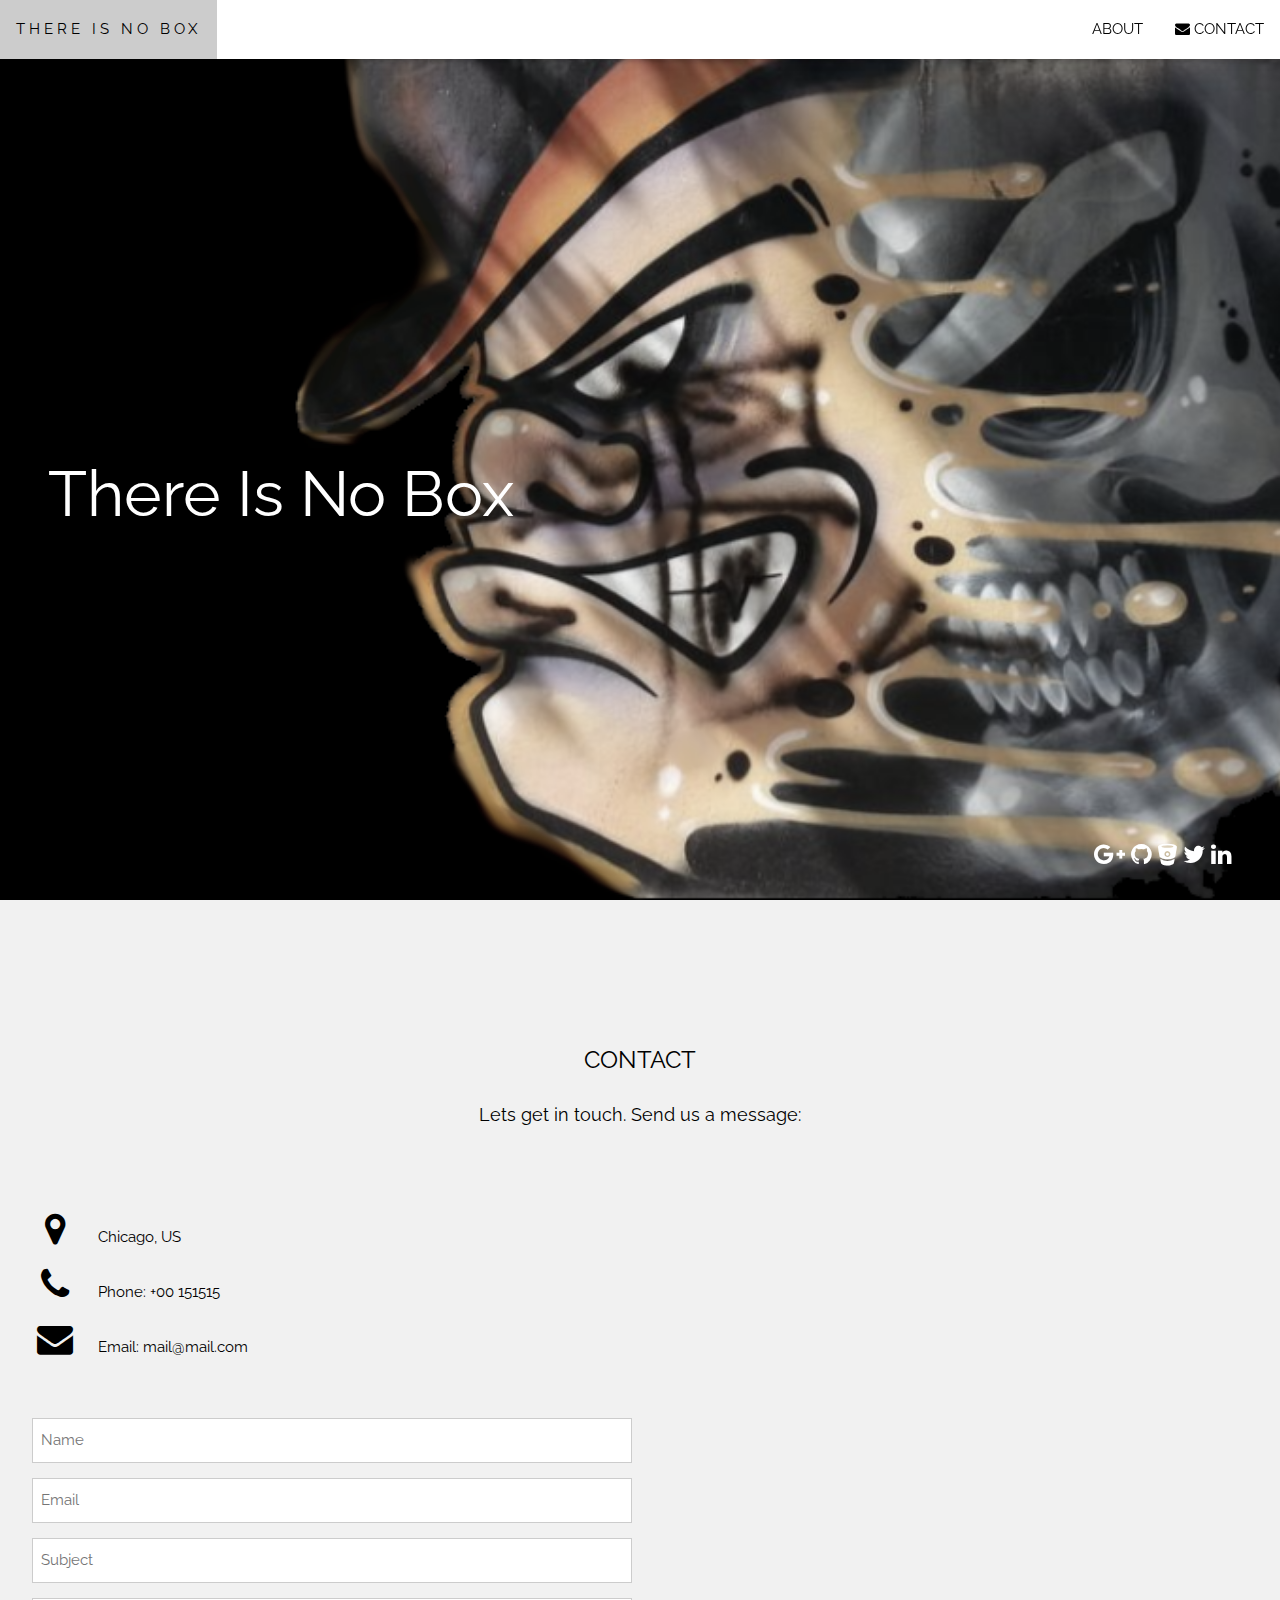
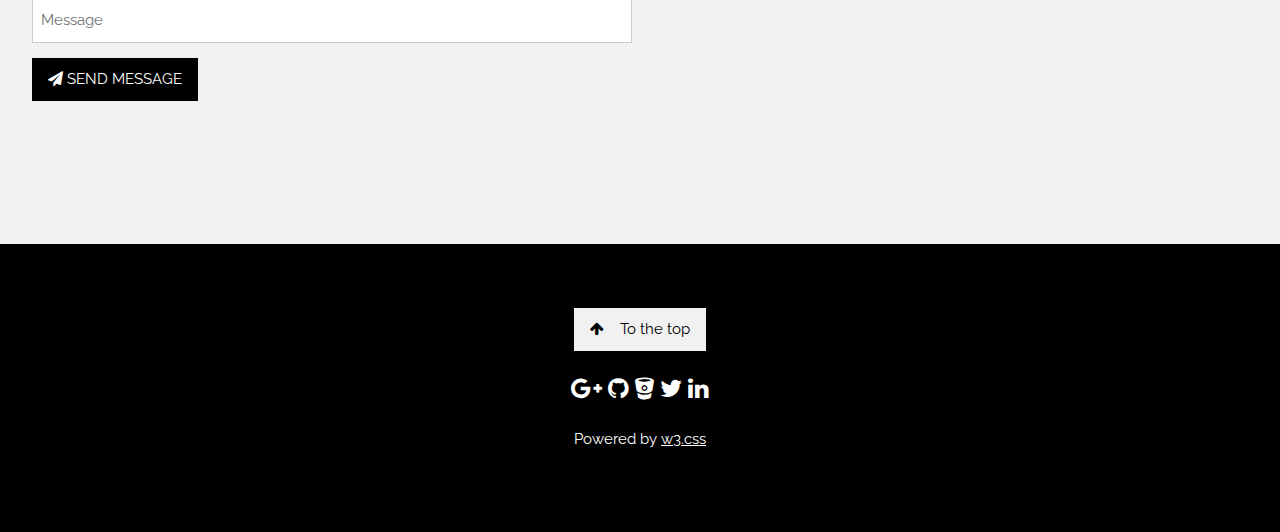
<file: index.html>
<!DOCTYPE html>
<html>
  <head>
    <title>Main</title>
    
    <meta charset="UTF-8">
    <meta name="viewport" content="width=device-width, initial-scale=1">
    
    <link rel="stylesheet" href="https://www.w3schools.com/w3css/4/w3.css">
    <link rel="stylesheet" href="https://fonts.googleapis.com/css?family=Raleway">
    <link rel="stylesheet" href="https://cdnjs.cloudflare.com/ajax/libs/font-awesome/4.7.0/css/font-awesome.min.css">
    <link rel="stylesheet" type="text/css" href="style.css">
  </head>  

<body>

<!-- Navbar (sit on top) -->
<div class="w3-top">
  <div class="w3-bar w3-white w3-card-2" id="myNavbar">
    <a href="/index.html" class="w3-bar-item w3-button w3-wide">THERE IS NO BOX</a>
    <!-- Right-sided navbar links -->
    <div class="w3-right w3-hide-small">
      <a href="/about.html" class="w3-bar-item w3-button">ABOUT</a>
      <a href="#contact" class="w3-bar-item w3-button"><i class="fa fa-envelope"></i> CONTACT</a>
    </div>
    <!-- Hide right-floated links on small screens and replace them with a menu icon -->

    <a href="javascript:void(0)" class="w3-bar-item w3-button w3-right w3-hide-large w3-hide-medium" onclick="w3_open()">
      <i class="fa fa-bars"></i>
    </a>
  </div>
</div>

<!-- Sidebar on small screens when clicking the menu icon -->
<nav class="w3-sidebar w3-bar-block w3-black w3-card-2 w3-animate-left w3-hide-medium w3-hide-large" style="display:none" id="mySidebar">
  <a href="javascript:void(0)" onclick="w3_close()" class="w3-bar-item w3-button w3-large w3-padding-16">Close ×</a>
  <a href="/about.html" onclick="w3_close()" class="w3-bar-item w3-button">ABOUT</a>
  <a href="#contact" onclick="w3_close()" class="w3-bar-item w3-button">CONTACT</a>
</nav>

<!-- Header with full-height image -->
<header class="bgimg-1 w3-display-container w3-grayscale-min" id="home">
  <div class="w3-display-left w3-text-white" style="padding:48px">
    <span class="w3-jumbo w3-hide-small"><br>There Is No Box</span><br>
    <span class="w3-xxlarge w3-hide-large w3-hide-medium"><br>There Is No Box</span><br>
    </div> 
  <div class="w3-display-bottomright w3-text-white w3-xlarge" style="padding:24px 48px">
    <i class="fa fa-google-plus w3-hover-opacity"></i>
    <i class="fa fa-github w3-hover-opacity"></i>
    <i class="fa fa-bitbucket w3-hover-opacity"></i>
    <i class="fa fa-twitter w3-hover-opacity"></i>
    <i class="fa fa-linkedin w3-hover-opacity"></i>
  </div>
</header>



<!-- Contact Section -->
<div class="w3-container w3-light-grey" style="padding:128px 16px" id="contact">
  <h3 class="w3-center">CONTACT</h3>
  <p class="w3-center w3-large">Lets get in touch. Send us a message:</p>
  <div class="w3-row-padding" style="margin-top:64px">
    <div class="w3-half">
      <p><i class="fa fa-map-marker fa-fw w3-xxlarge w3-margin-right"></i> Chicago, US</p>
      <p><i class="fa fa-phone fa-fw w3-xxlarge w3-margin-right"></i> Phone: +00 151515</p>
      <p><i class="fa fa-envelope fa-fw w3-xxlarge w3-margin-right"> </i> Email: mail@mail.com</p>
      <br>
      <form action="/action_page.php" target="_blank">
        <p><input class="w3-input w3-border" type="text" placeholder="Name" required name="Name"></p>
        <p><input class="w3-input w3-border" type="text" placeholder="Email" required name="Email"></p>
        <p><input class="w3-input w3-border" type="text" placeholder="Subject" required name="Subject"></p>
        <p><input class="w3-input w3-border" type="text" placeholder="Message" required name="Message"></p>
        <p>
          <button class="w3-button w3-black" type="submit">
            <i class="fa fa-paper-plane"></i> SEND MESSAGE
          </button>
        </p>
      </form>
    </div>
    <div class="w3-half">
      <!-- Add Google Maps -->
      <div id="googleMap" class="w3-greyscale-max" style="width:100%;height:510px;"></div>
    </div>
  </div>
</div>

<!-- Footer -->
<footer class="w3-center w3-black w3-padding-64">
  <a href="#home" class="w3-button w3-light-grey"><i class="fa fa-arrow-up w3-margin-right"></i>To the top</a>
  <div class="w3-xlarge w3-section">
    <i class="fa fa-google-plus w3-hover-opacity"></i>
    <i class="fa fa-github w3-hover-opacity"></i>
    <i class="fa fa-bitbucket w3-hover-opacity"></i>
    <i class="fa fa-twitter w3-hover-opacity"></i>
    <i class="fa fa-linkedin w3-hover-opacity"></i>
  </div>
  <p>Powered by <a href="https://www.w3schools.com/w3css/default.asp" title="W3.CSS" target="_blank" class="w3-hover-text-green">w3.css</a></p>
</footer>
 


</body>
</html>
</file>
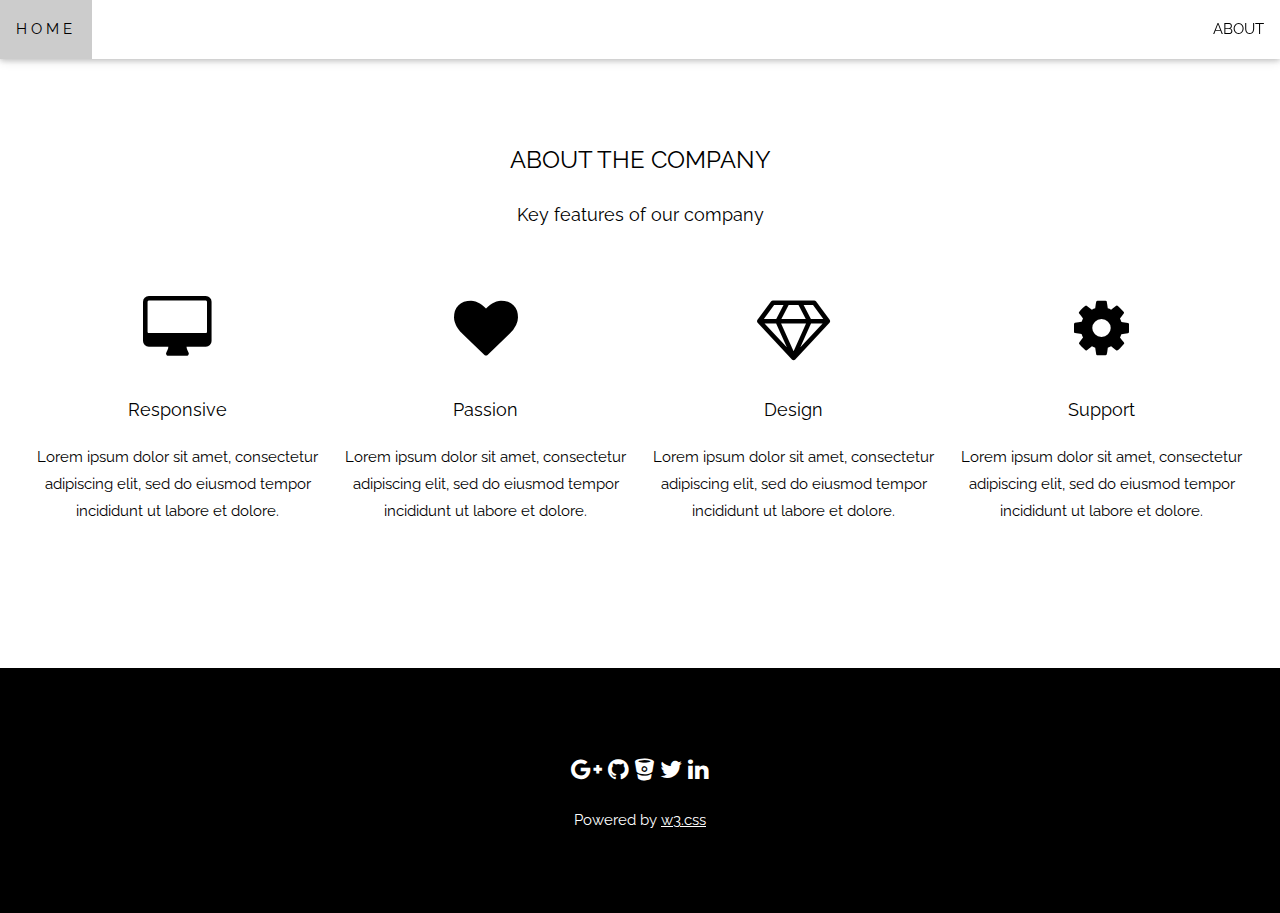
<file: about.html>
<!DOCTYPE html>
<html>
  <head>
    <title>About</title>
    <meta charset="UTF-8">
    <meta name="viewport" content="width=device-width, initial-scale=1">
    <link rel="stylesheet" href="https://www.w3schools.com/w3css/4/w3.css">
    <link rel="stylesheet" href="https://fonts.googleapis.com/css?family=Raleway">
    <link rel="stylesheet" href="https://cdnjs.cloudflare.com/ajax/libs/font-awesome/4.7.0/css/font-awesome.min.css">
    <link rel="stylesheet" type="text/css" href="style.css">
  </head>  

<body>

<!-- Navbar (sit on top) -->
<div class="w3-top">
  <div class="w3-bar w3-white w3-card-2" id="myNavbar">
    <a href="index.html" class="w3-bar-item w3-button w3-wide">HOME</a>
    <!-- Right-sided navbar links -->
    <div class="w3-right w3-hide-small">
      <a href="about.html" class="w3-bar-item w3-button">ABOUT</a>
    </div>
    <!-- Hide right-floated links on small screens and replace them with a menu icon -->

    <a href="javascript:void(0)" class="w3-bar-item w3-button w3-right w3-hide-large w3-hide-medium" onclick="w3_open()">
      <i class="fa fa-bars"></i>
    </a>
  </div>
</div>

<!-- Sidebar on small screens when clicking the menu icon -->
<nav class="w3-sidebar w3-bar-block w3-black w3-card-2 w3-animate-left w3-hide-medium w3-hide-large" style="display:none" id="mySidebar">
  <a href="javascript:void(0)" onclick="w3_close()" class="w3-bar-item w3-button w3-large w3-padding-16">Close ×</a>
  <a href="#about" onclick="w3_close()" class="w3-bar-item w3-button">ABOUT</a>
  <a href="#contact" onclick="w3_close()" class="w3-bar-item w3-button">CONTACT</a>
</nav>



<!-- About Section -->
<div class="w3-container" style="padding:128px 16px" id="about">
  <h3 class="w3-center">ABOUT THE COMPANY</h3>
  <p class="w3-center w3-large">Key features of our company</p>
  <div class="w3-row-padding w3-center" style="margin-top:64px">
    <div class="w3-quarter">
      <i class="fa fa-desktop w3-margin-bottom w3-jumbo w3-center"></i>
      <p class="w3-large">Responsive</p>
      <p>Lorem ipsum dolor sit amet, consectetur adipiscing elit, sed do eiusmod tempor incididunt ut labore et dolore.</p>
    </div>
    <div class="w3-quarter">
      <i class="fa fa-heart w3-margin-bottom w3-jumbo"></i>
      <p class="w3-large">Passion</p>
      <p>Lorem ipsum dolor sit amet, consectetur adipiscing elit, sed do eiusmod tempor incididunt ut labore et dolore.</p>
    </div>
    <div class="w3-quarter">
      <i class="fa fa-diamond w3-margin-bottom w3-jumbo"></i>
      <p class="w3-large">Design</p>
      <p>Lorem ipsum dolor sit amet, consectetur adipiscing elit, sed do eiusmod tempor incididunt ut labore et dolore.</p>
    </div>
    <div class="w3-quarter">
      <i class="fa fa-cog w3-margin-bottom w3-jumbo"></i>
      <p class="w3-large">Support</p>
      <p>Lorem ipsum dolor sit amet, consectetur adipiscing elit, sed do eiusmod tempor incididunt ut labore et dolore.</p>
    </div>
  </div>
</div>


<!-- Footer -->
<footer class="w3-center w3-black w3-padding-64">
  
  <div class="w3-xlarge w3-section">
    <i class="fa fa-google-plus w3-hover-opacity"></i>
    <i class="fa fa-github w3-hover-opacity"></i>
    <i class="fa fa-bitbucket w3-hover-opacity"></i>
    <i class="fa fa-twitter w3-hover-opacity"></i>
    <i class="fa fa-linkedin w3-hover-opacity"></i>
  </div>
  <p>Powered by <a href="https://www.w3schools.com/w3css/default.asp" title="W3.CSS" target="_blank" class="w3-hover-text-green">w3.css</a></p>
</footer>
 


</body>
</html>
</file>
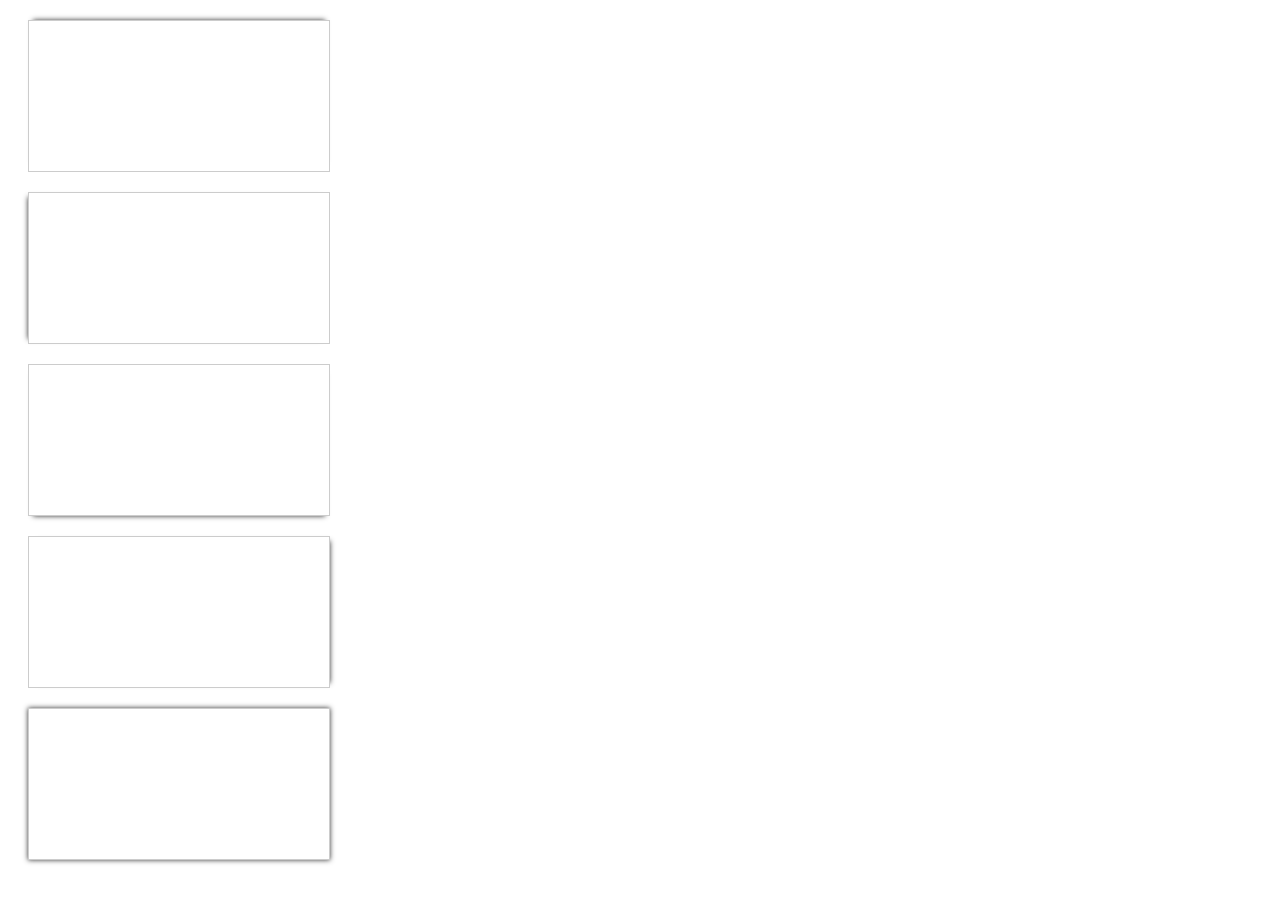
<file: shadow.html>
<!DOCTYPE html>
<html>
	<head>
		<title>Box Shadow</title>
		
		<style type="text/css">
			.box {
				height: 150px;
				width: 300px;
				margin: 20px;
				border: 1px solid #ccc;
			}
			
			.top {
				box-shadow: 0 -5px 5px -5px #333;
			}
			
			.right {
				box-shadow: -5px 0 5px -5px #333;
			}
			
			.bottom {
				box-shadow: 0 5px 5px -5px #333;
			}
			
			.left {
				box-shadow: 5px 0 5px -5px #333;
			}
			
			.all {
				box-shadow: 0 0 5px #333;
			}
		</style>
	</head>
	<body>
		<div class="box top"></div>
		<div class="box right"></div>
		<div class="box bottom"></div>
		<div class="box left"></div>
		<div class="box all"></div>
	</body>
</html>
</file>
<file: style.css>
body,h1,h2,h3,h4,h5,h6 {font-family: "Raleway", sans-serif
}

body, html {
    height: 100%;
    line-height: 1.8;
}

/* Full height image header */
.bgimg-1 {
    background-position: center;
    background-size: cover;
    background-image: url("faceoff4.png");
    max-height: 100%;
    min-height: 100%;
    max-width: 100%;
    min-width: 100%;
}

.w3-bar .w3-button {
    padding: 16px;
}
</file>
